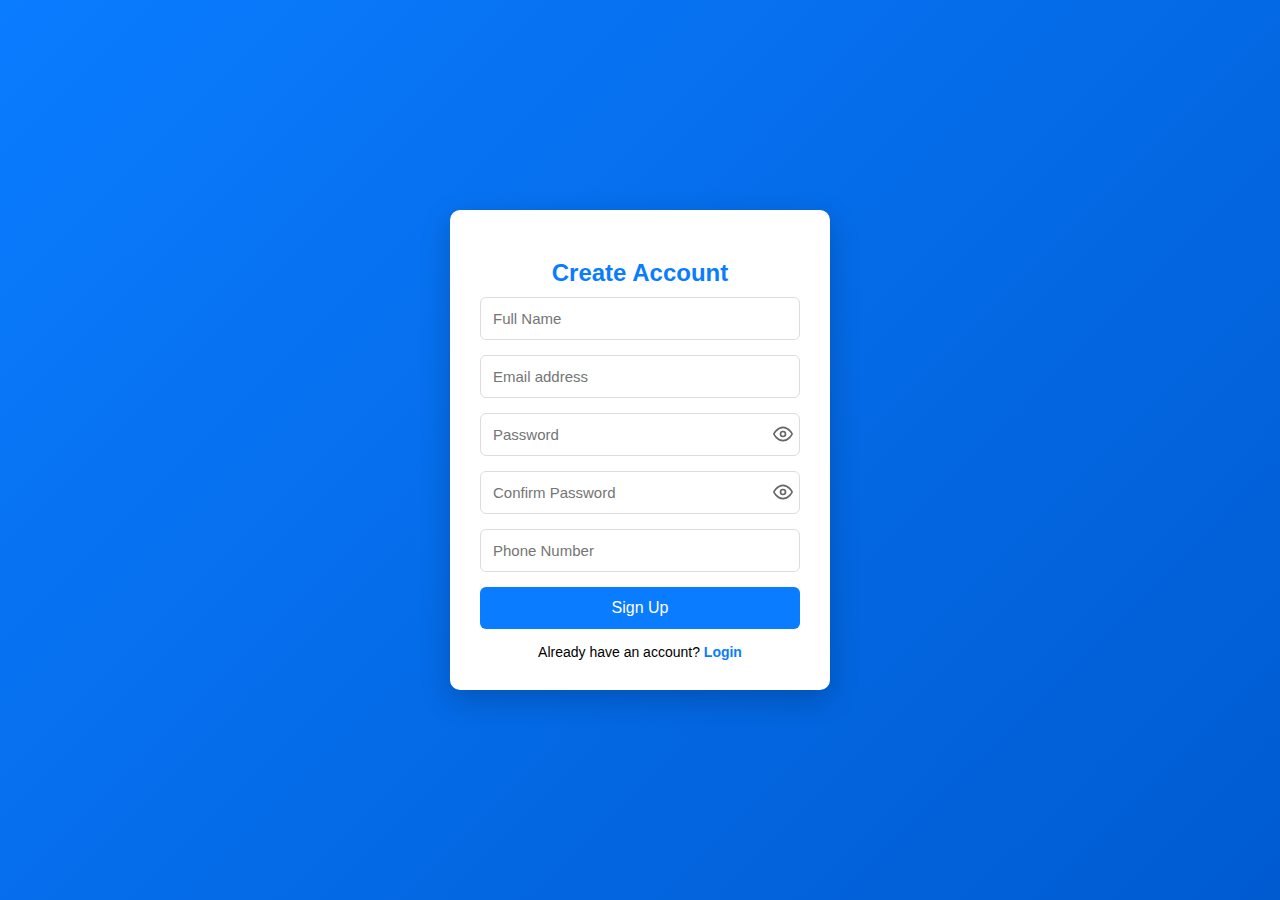
<file: signup.html>
<!DOCTYPE html>
<html lang="en">

<head>
  <meta charset="UTF-8">
  <meta name="viewport" content="width=device-width, initial-scale=1.0">
  <title>Signup</title>
  <style>
    * {
      box-sizing: border-box;
      font-family: "Segoe UI", Arial, sans-serif;
    }

    body {
      margin: 0;
      min-height: 100vh;
      background: linear-gradient(135deg, #0a7cff, #005bd1);
      display: flex;
      justify-content: center;
      align-items: center;
    }

    .auth-box {
      background: #fff;
      width: 100%;
      max-width: 380px;
      padding: 30px;
      border-radius: 10px;
      box-shadow: 0 10px 30px rgba(0, 0, 0, 0.2);
      animation: slideUp 0.5s ease;
    }

    @keyframes slideUp {
      from {
        opacity: 0;
        transform: translateY(20px);
      }

      to {
        opacity: 1;
        transform: translateY(0);
      }
    }

    .auth-box h2 {
      text-align: center;
      margin-bottom: 10px;
      color: #0a7cff;
    }

    .auth-box input,
    .auth-box select {
      width: 100%;
      padding: 12px;
      margin-bottom: 15px;
      border: 1px solid #ddd;
      border-radius: 6px;
      font-size: 15px;
    }

    .auth-box input:focus,
    .auth-box select:focus {
      outline: none;
      border-color: #0a7cff;
    }

    .auth-box #signup-btn {
      width: 100%;
      padding: 12px;
      background: #0a7cff;
      color: #fff;
      border: none;
      border-radius: 6px;
      font-size: 16px;
      cursor: pointer;
      transition: background 0.3s;
    }

    .auth-box #signup-btn:hover {
      background: #055ec2;
    }

    .auth-footer {
      text-align: center;
      margin-top: 15px;
      font-size: 14px;
    }

    .auth-footer a {
      color: #0a7cff;
      text-decoration: none;
      font-weight: 600;
    }

    .auth-footer a:hover {
      text-decoration: underline;
    }

    .loading {
      display: none;
      text-align: center;
      color: #0a7cff;
      margin: 10px 0;
    }

    .error-message {
      display: none;
      background: #ffebee;
      color: #c62828;
      padding: 10px;
      border-radius: 6px;
      margin-bottom: 15px;
      font-size: 14px;
      white-space: pre-wrap;
    }

    /* Password field container - fixed */
    .password-field {
      position: relative;
      /* margin-bottom: 15px; */
    }

    /* .password-field input {
      width: 100%;
      padding-right: 40px;
      margin-bottom: 0;
    } */

    .password-toggle {
      position: absolute;
      right: 2px;
      top: 35%;
      transform: translateY(-50%);
      border: none;
      cursor: pointer;
      padding: 5px;
      color: #666;
      font-size: 14px;
      text-align: right;
    }
    
    button.password-toggle{
      background-color: transparent;
      
    }
    
    .password-toggle:hover {
      color: #9c9b9b;
      background-color: transparent;

    }

    .password-toggle svg {
      display: block;
      width: 20px;
      height: 20px;
    }

    @media (max-width: 480px) {
      .auth-box {
        margin: 0 15px;
        padding: 25px;
      }

      body {
        padding: 20px;
      }
    }
  </style>
</head>

<body>
  <div class="auth-box">
    <h2>Create Account</h2>

    <div class="error-message" id="error-message"></div>
    <div class="loading" id="loading">Creating account...</div>

    <input type="text" id="full_name" placeholder="Full Name" required>
    <input type="email" id="email" placeholder="Email address" required>

    <!-- Password with visibility toggle -->
    <div class="password-field">
      <input type="password" id="password1" placeholder="Password" required>
      <button type="button" class="password-toggle" onclick="togglePasswordVisibility('password1', this)">
        <svg viewBox="0 0 24 24" fill="none" stroke="currentColor" stroke-width="2">
          <path d="M1 12s4-8 11-8 11 8 11 8-4 8-11 8-11-8-11-8z"></path>
          <circle cx="12" cy="12" r="3"></circle>
        </svg>
      </button>
    </div>

    <!-- Confirm Password with visibility toggle -->
    <div class="password-field">
      <input type="password" id="password2" placeholder="Confirm Password" required>
      <button type="button" class="password-toggle" onclick="togglePasswordVisibility('password2', this)">
        <svg viewBox="0 0 24 24" fill="none" stroke="currentColor" stroke-width="2">
          <path d="M1 12s4-8 11-8 11 8 11 8-4 8-11 8-11-8-11-8z"></path>
          <circle cx="12" cy="12" r="3"></circle>
        </svg>
      </button>
    </div>

    <input type="tel" id="phone_number" placeholder="Phone Number" required>

    <!-- Removed Agent option -->
    <!-- <select id="role" required>
      <option value="">Select Role</option>
      <option value="lodger">Lodger</option>
    </select> -->

    <button onclick="signup()" id="signup-btn" class="SignUp">Sign Up</button>

    <div class="auth-footer">
      Already have an account? <a href="login.html">Login</a>
    </div>
  </div>

  <script>
    // API endpoint - Updated to match your provided URL
    const API_BASE_URL = "https://bookit-api-tpvz.onrender.com";
    const REGISTRATION_URL = `${API_BASE_URL}/api/auth/registration/`;

    // Password visibility toggle function
    function togglePasswordVisibility(passwordFieldId, toggleButton) {
      const passwordField = document.getElementById(passwordFieldId);
      const isPasswordVisible = passwordField.type === 'text';

      // Toggle the input type
      passwordField.type = isPasswordVisible ? 'password' : 'text';

      // Update the icon
      const svg = toggleButton.querySelector('svg');
      if (isPasswordVisible) {
        // Show eye (visible)
        svg.innerHTML = `
          <path d="M1 12s4-8 11-8 11 8 11 8-4 8-11 8-11-8-11-8z"></path>
          <circle cx="12" cy="12" r="3"></circle>
        `;
        toggleButton.setAttribute('aria-label', 'Show password');
      } else {
        // Show eye-slash (hidden)
        svg.innerHTML = `
          <path d="M17.94 17.94A10.07 10.07 0 0 1 12 20c-7 0-11-8-11-8a18.45 18.45 0 0 1 5.06-5.94M9.9 4.24A9.12 9.12 0 0 1 12 4c7 0 11 8 11 8a18.5 18.5 0 0 1-2.16 3.19m-6.72-1.07a3 3 0 1 1-4.24-4.24"></path>
          <line x1="1" y1="1" x2="23" y2="23"></line>
        `;
        toggleButton.setAttribute('aria-label', 'Hide password');
      }
    }

    // Show error message
    function showError(message) {
      const errorEl = document.getElementById("error-message");
      errorEl.textContent = message;
      errorEl.style.display = "block";
    }

    // Hide error message
    function hideError() {
      document.getElementById("error-message").style.display = "none";
    }

    // Show loading state
    function setLoading(isLoading) {
      document.getElementById("loading").style.display = isLoading ? "block" : "none";
      document.getElementById("signup-btn").disabled = isLoading;
    }

    // Signup function with better error handling
    window.signup = async function () {
      hideError();
      setLoading(true);

      const email = document.getElementById("email").value.trim();
      const full_name = document.getElementById("full_name").value.trim();
      const password1 = document.getElementById("password1").value;
      const password2 = document.getElementById("password2").value;
      const phone_number = document.getElementById("phone_number").value.trim();
      const role = "lodger"; // Always lodger since agent signup is removed

      // Validation
      if (!email || !full_name || !password1 || !password2 || !phone_number) {
        showError("Please fill in all required fields");
        setLoading(false);
        return;
      }

      if (password1 !== password2) {
        showError("Passwords do not match");
        setLoading(false);
        return;
      }

      if (password1.length < 8) {
        showError("Password must be at least 8 characters long");
        setLoading(false);
        return;
      }

      // Prepare request data based on API schema
      const requestData = {
        email: email,
        password1: password1,
        password2: password2,
        full_name: full_name,
        phone_number: phone_number,
        is_agent: false  // Always false now since agent signup is removed
      };

      try {
        console.log("Sending request to:", REGISTRATION_URL);
        console.log("Request data:", requestData);

        const response = await fetch(REGISTRATION_URL, {
          method: 'POST',
          headers: {
            'Content-Type': 'application/json',
            'Accept': 'application/json',
          },
          body: JSON.stringify(requestData)
        });

        console.log("Response status:", response.status);

        // Get response text first to handle both JSON and text responses
        const responseText = await response.text();
        let data = {};

        try {
          if (responseText) {
            data = JSON.parse(responseText);
          }
        } catch (parseError) {
          console.log("Could not parse response as JSON, using text");
          data = { detail: responseText || "No response body" };
        }

        if (!response.ok) {
          // Handle different types of errors
          let errorMsg = "Registration failed. ";

          if (response.status === 400) {
            // Bad Request - usually validation errors
            if (data.email) {
              errorMsg += `Email: ${Array.isArray(data.email) ? data.email.join(', ') : data.email} `;
            }
            if (data.password1) {
              errorMsg += `Password: ${Array.isArray(data.password1) ? data.password1.join(', ') : data.password1} `;
            }
            if (data.non_field_errors) {
              errorMsg += Array.isArray(data.non_field_errors) ? data.non_field_errors.join(', ') : data.non_field_errors;
            }
            if (errorMsg === "Registration failed. " && data.detail) {
              errorMsg += data.detail;
            }
          } else if (response.status === 405) {
            errorMsg = "Method not allowed. Please contact the API administrator.";
          } else if (data.detail) {
            errorMsg += data.detail;
          } else if (responseText) {
            errorMsg += responseText;
          } else {
            errorMsg += `Server returned: ${response.status} ${response.statusText}`;
          }

          throw new Error(errorMsg);
        }

        // Success - Save user info locally
        console.log("Registration successful:", data);

        // Save user info to localStorage
        localStorage.setItem("loggedInUser", "true");
        localStorage.setItem("userName", full_name);
        localStorage.setItem("userRole", role);
        localStorage.setItem("userEmail", email);
        // After successful signup:
        if (data.user && data.user.id) {
          localStorage.setItem("userId", data.user.id);
        } else if (data.id) {
          localStorage.setItem("userId", data.id);
        }

        // Show success message and redirect
        alert("Signup successful! You will be redirected to the home page.");
        window.location.href = "index.html";

      } catch (err) {
        console.error("Registration error:", err);

        // Enhanced error message
        let errorMessage = err.message || "Something went wrong during registration!";

        // Check for CORS errors
        if (err.name === 'TypeError' && err.message.includes('Failed to fetch')) {
          errorMessage = "Cannot connect to the server. This may be due to:\n\n" +
            "• Network connectivity issues\n" +
            "• Server is down\n" +
            "• CORS restrictions (try using a CORS extension for development)";
        }

        showError(errorMessage);
      } finally {
        setLoading(false);
      }
    }

    // Add form submission on Enter key
    document.addEventListener('keypress', function (e) {
      if (e.key === 'Enter') {
        signup();
      }
    });
  </script>
</body>

</html>
</file>
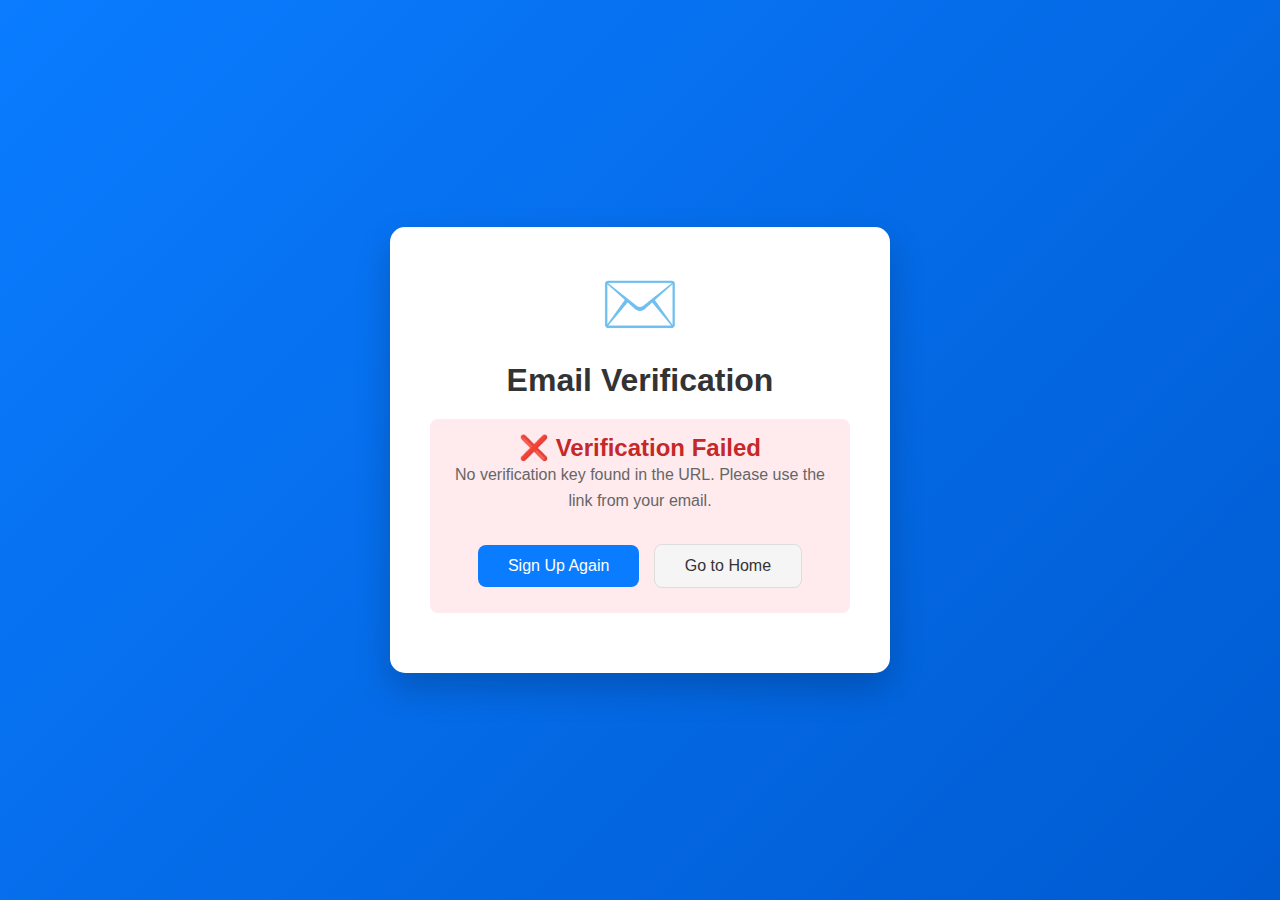
<file: verify-email.html>
<!DOCTYPE html>
<html lang="en">
<head>
    <meta charset="UTF-8">
    <meta name="viewport" content="width=device-width, initial-scale=1.0">
    <title>Email Verification - BookIt</title>
    <style>
        * {
            margin: 0;
            padding: 0;
            box-sizing: border-box;
            font-family: 'Segoe UI', Arial, sans-serif;
        }
        
        body {
            min-height: 100vh;
            background: linear-gradient(135deg, #0a7cff, #005bd1);
            display: flex;
            justify-content: center;
            align-items: center;
            padding: 20px;
        }
        
        .container {
            background: white;
            border-radius: 15px;
            box-shadow: 0 15px 35px rgba(0, 0, 0, 0.2);
            padding: 40px;
            max-width: 500px;
            width: 100%;
            text-align: center;
        }
        
        .icon {
            font-size: 64px;
            margin-bottom: 20px;
        }
        
        h1 {
            color: #333;
            margin-bottom: 10px;
        }
        
        p {
            color: #666;
            line-height: 1.6;
            margin-bottom: 20px;
        }
        
        .email-display {
            background: #f5f9ff;
            border: 1px solid #e0e7ff;
            border-radius: 8px;
            padding: 15px;
            margin: 20px 0;
            font-weight: 600;
            color: #0a7cff;
        }
        
        .status {
            padding: 15px;
            border-radius: 8px;
            margin: 20px 0;
            display: none;
        }
        
        .status.loading {
            background: #e3f2fd;
            color: #1976d2;
            display: block;
        }
        
        .status.success {
            background: #e8f5e9;
            color: #2e7d32;
            display: none;
        }
        
        .status.error {
            background: #ffebee;
            color: #c62828;
            display: none;
        }
        
        .btn {
            background: #0a7cff;
            color: white;
            border: none;
            padding: 12px 30px;
            border-radius: 8px;
            font-size: 16px;
            cursor: pointer;
            margin: 10px 5px;
            text-decoration: none;
            display: inline-block;
            transition: background 0.3s;
        }
        
        .btn:hover {
            background: #005bd1;
        }
        
        .btn-secondary {
            background: #f5f5f5;
            color: #333;
            border: 1px solid #ddd;
        }
        
        .btn-secondary:hover {
            background: #e0e0e0;
        }
        
        .spinner {
            border: 3px solid #f3f3f3;
            border-top: 3px solid #0a7cff;
            border-radius: 50%;
            width: 30px;
            height: 30px;
            animation: spin 1s linear infinite;
            margin: 0 auto 15px;
        }
        
        @keyframes spin {
            0% { transform: rotate(0deg); }
            100% { transform: rotate(360deg); }
        }
    </style>
</head>
<body>
    <div class="container">
        <div class="icon">✉️</div>
        <h1>Email Verification</h1>
        
        <div class="status loading" id="loadingStatus">
            <div class="spinner"></div>
            <p>Verifying your email address...</p>
        </div>
        
        <div class="status success" id="successStatus">
            <h2>✅ Verification Successful!</h2>
            <p>Your email has been verified successfully. You can now log in to your account.</p>
            <a href="login.html" class="btn">Go to Login</a>
        </div>
        
        <div class="status error" id="errorStatus">
            <h2>❌ Verification Failed</h2>
            <p id="errorMessage">The verification link is invalid or has expired.</p>
            <div>
                <a href="signup.html" class="btn">Sign Up Again</a>
                <a href="index.html" class="btn btn-secondary">Go to Home</a>
            </div>
        </div>
    </div>

    <script>
        // Configuration
        const API_BASE_URL = 'https://bookit-api-tpvz.onrender.com';
        
        // Extract key from URL
        function getVerificationKey() {
            const path = window.location.pathname;
            const parts = path.split('/');
            
            // Handle different URL patterns
            for (let i = parts.length - 1; i >= 0; i--) {
                if (parts[i] && parts[i].includes(':')) {
                    return parts[i];
                }
            }
            
            // Try query parameter
            const urlParams = new URLSearchParams(window.location.search);
            return urlParams.get('key') || null;
        }
        
        // Send verification to backend
        async function verifyEmail(key) {
            try {
                console.log('Sending verification request for key:', key);
                
                const response = await fetch(`${API_BASE_URL}/api/auth/registration/verify-email/`, {
                    method: 'POST',
                    headers: {
                        'Content-Type': 'application/json',
                        'Accept': 'application/json',
                    },
                    body: JSON.stringify({ key: key })
                });
                
                console.log('Response status:', response.status);
                
                const responseText = await response.text();
                let data = {};
                
                try {
                    if (responseText) {
                        data = JSON.parse(responseText);
                    }
                } catch (e) {
                    console.log('Could not parse JSON:', responseText);
                    data = { detail: responseText };
                }
                
                if (response.ok) {
                    return {
                        success: true,
                        data: data
                    };
                } else {
                    return {
                        success: false,
                        error: data.detail || data.error || `Server error: ${response.status}`
                    };
                }
            } catch (error) {
                console.error('Verification error:', error);
                return {
                    success: false,
                    error: 'Failed to connect to server. Please check your internet connection.'
                };
            }
        }
        
        // Update UI based on verification result
        function updateUI(result) {
            const loadingEl = document.getElementById('loadingStatus');
            const successEl = document.getElementById('successStatus');
            const errorEl = document.getElementById('errorStatus');
            const errorMsgEl = document.getElementById('errorMessage');
            
            // Hide loading
            loadingEl.style.display = 'none';
            
            if (result.success) {
                // Show success
                successEl.style.display = 'block';
                console.log('Verification successful:', result.data);
                
                // Store verification status
                localStorage.setItem('email_verified', 'true');
                localStorage.setItem('last_verification', new Date().toISOString());
            } else {
                // Show error
                errorEl.style.display = 'block';
                errorMsgEl.textContent = result.error;
                console.error('Verification failed:', result.error);
            }
        }
        
        // Main verification handler
        async function handleVerification() {
            const key = getVerificationKey();
            
            if (!key) {
                updateUI({
                    success: false,
                    error: 'No verification key found in the URL. Please use the link from your email.'
                });
                return;
            }
            
            console.log('Found verification key:', key);
            
            // Verify the email
            const result = await verifyEmail(key);
            updateUI(result);
        }
        
        // Start verification when page loads
        document.addEventListener('DOMContentLoaded', handleVerification);
    </script>
</body>
</html>
</file>
